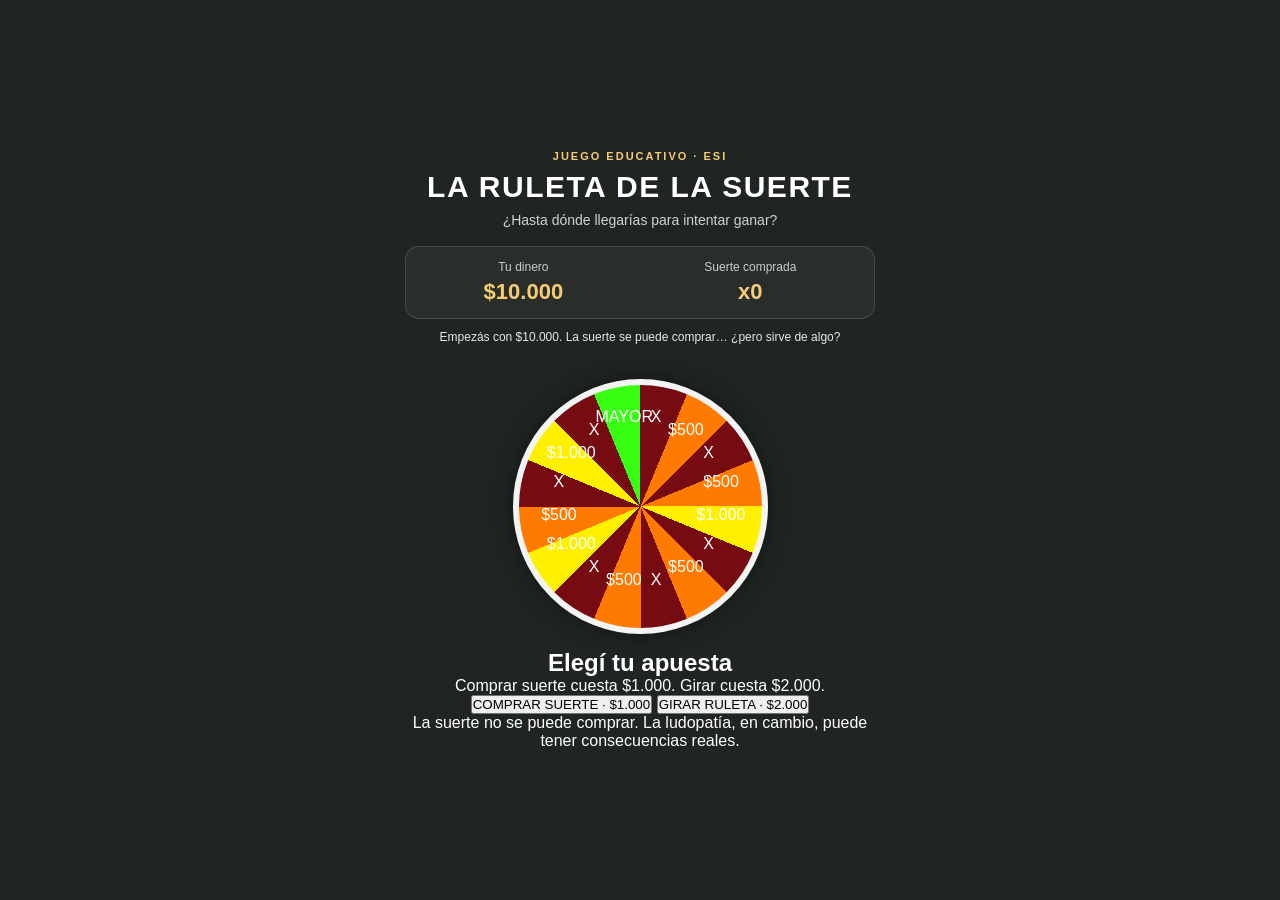
<file: index.html>
<!DOCTYPE html>
<html lang="es">
<head>
    <meta charset="UTF-8">
    <meta name="viewport" content="width=device-width, initial-scale=1.0">
    <title>La ruleta de la suerte</title>
    <link rel="stylesheet" href="style.css">
</head>
<body>
    <main class="contenedor">
        <p class="etiqueta-esi">Juego educativo · ESI</p>
        <h1>LA RULETA DE LA SUERTE</h1>
        <p class="subtitulo">¿Hasta dónde llegarías para intentar ganar?</p>

        <section class="panel-plata" aria-label="Estado del jugador">
            <div>
                <span class="dato-label">Tu dinero</span>
                <strong id="dinero">$10.000</strong>
            </div>
            <div>
                <span class="dato-label">Suerte comprada</span>
                <strong id="suerte">x0</strong>
            </div>
        </section>

        <p id="aviso" class="aviso" aria-live="polite">Empezás con $10.000. La suerte se puede comprar… ¿pero sirve de algo?</p>

        <div class="ruleta-contenedor">
            <div class="puntero"></div>
            <div class="ruleta" id="ruleta" aria-label="Ruleta de premios">
                <div class="centro"></div>
            </div>
        </div>

        <section id="resultado" class="resultado" aria-live="polite">
            <h2 id="tituloResultado">Elegí tu apuesta</h2>
            <p id="textoResultado">Comprar suerte cuesta $1.000. Girar cuesta $2.000.</p>
        </section>

        <div class="acciones">
            <button id="botonSuerte" class="boton-secundario">COMPRAR SUERTE · $1.000</button>
            <button id="botonGirar">GIRAR RULETA · $2.000</button>
        </div>
        <button id="botonReiniciar" class="boton-reiniciar" hidden>VOLVER A EMPEZAR</button>
        <p class="pie">La suerte no se puede comprar. La ludopatía, en cambio, puede tener consecuencias reales.</p>
    </main>

    <div id="overlayPremio" class="overlay-premio" hidden>
        <div class="celebracion" aria-hidden="true">✦ ✧ ✦ ✧ ✦</div>
        <div class="regalo" id="regalo" role="button" tabindex="0" aria-label="Tocá el regalo para abrirlo">
            <div class="tapa"></div>
            <div class="caja"></div>
            <div class="cinta-vertical"></div>
            <div class="cinta-horizontal"></div>
            <div class="lazo lazo-izq"></div>
            <div class="lazo lazo-der"></div>
        </div>
        <h2 id="textoRegalo">¡PREMIO MAYOR!</h2>
        <p id="instruccionRegalo">Tocá el regalo para abrirlo.</p>
        <div id="carta" class="carta" aria-hidden="true">
            <div class="papel">
                <p class="sello">UNA REFLEXIÓN</p>
                <p class="moraleja">A veces esperamos el premio mayor sin mirar cuánto estamos perdiendo en el camino. La suerte no se puede controlar ni comprar, pero la necesidad de seguir jugando puede volverse real. <strong>Tu bienestar vale más que cualquier premio.</strong></p>
                <p class="firma">No hace falta apostar para demostrar nada. Pedir ayuda también es una decisión valiente.</p>
                <button id="cerrarCarta">CERRAR</button>
            </div>
        </div>
    </div>

    <script src="script.js"></script>
</body>
</html>
</file>
<file: style.css>
* {
    margin: 0;
    padding: 0;
    box-sizing: border-box;
}

[hidden] { display: none !important; }

body {
    min-height: 100vh;
    min-height: 100dvh;
    display: flex;
    justify-content: center;
    align-items: center;
    padding: 20px 16px;
    font-family: Arial, sans-serif;
    background: #202522;
    color: #fff;
    transition: background .6s ease;
}

.contenedor {
    width: 100%;
    max-width: 470px;
    text-align: center;
}

.etiqueta-esi {
    color: #f5cc73;
    font-size: 11px;
    text-transform: uppercase;
    letter-spacing: 2px;
    margin-bottom: 8px;
    font-weight: 800;
}

h1 {
    font-size: clamp(22px, 5vw, 30px);
    letter-spacing: 1.5px;
    margin-bottom: 8px;
}

.subtitulo {
    color: #d0d5d1;
    margin-bottom: 18px;
    font-size: 14px;
}

.panel-plata {
    display: flex;
    justify-content: space-around;
    gap: 12px;
    padding: 13px;
    margin: 0 auto 10px;
    border: 1px solid #ffffff25;
    border-radius: 14px;
    background: #ffffff0b;
}

.panel-plata div { display: flex; flex-direction: column; gap: 5px; }
.dato-label { color: #c7cfca; font-size: 12px; }
.panel-plata strong { font-size: 22px; color: #f5cc73; }

.aviso {
    min-height: 38px;
    color: #e6e9e6;
    font-size: 12px;
    line-height: 1.45;
    margin: 0 auto 12px;
}

.ruleta-contenedor {
    position: relative;
    width: min(65vw, 255px);
    height: min(65vw, 255px);
    margin: 0 auto 15px;
}

.ruleta {
    position: relative;
    width: 100%;
    height: 100%;
    border-radius: 50%;
    border: 6px solid #f4f4f4;
    box-shadow: 0 0 22px #0007;
    transition: transform 4s cubic-bezier(.15, .65, .12, 1);
    overflow: hidden;
}

.etiqueta-sector {
    position: absolute;
    left: 50%;
    top: 50%;
    width: 25%;
    height: 34px;
    margin-top: -17px;
</file>
